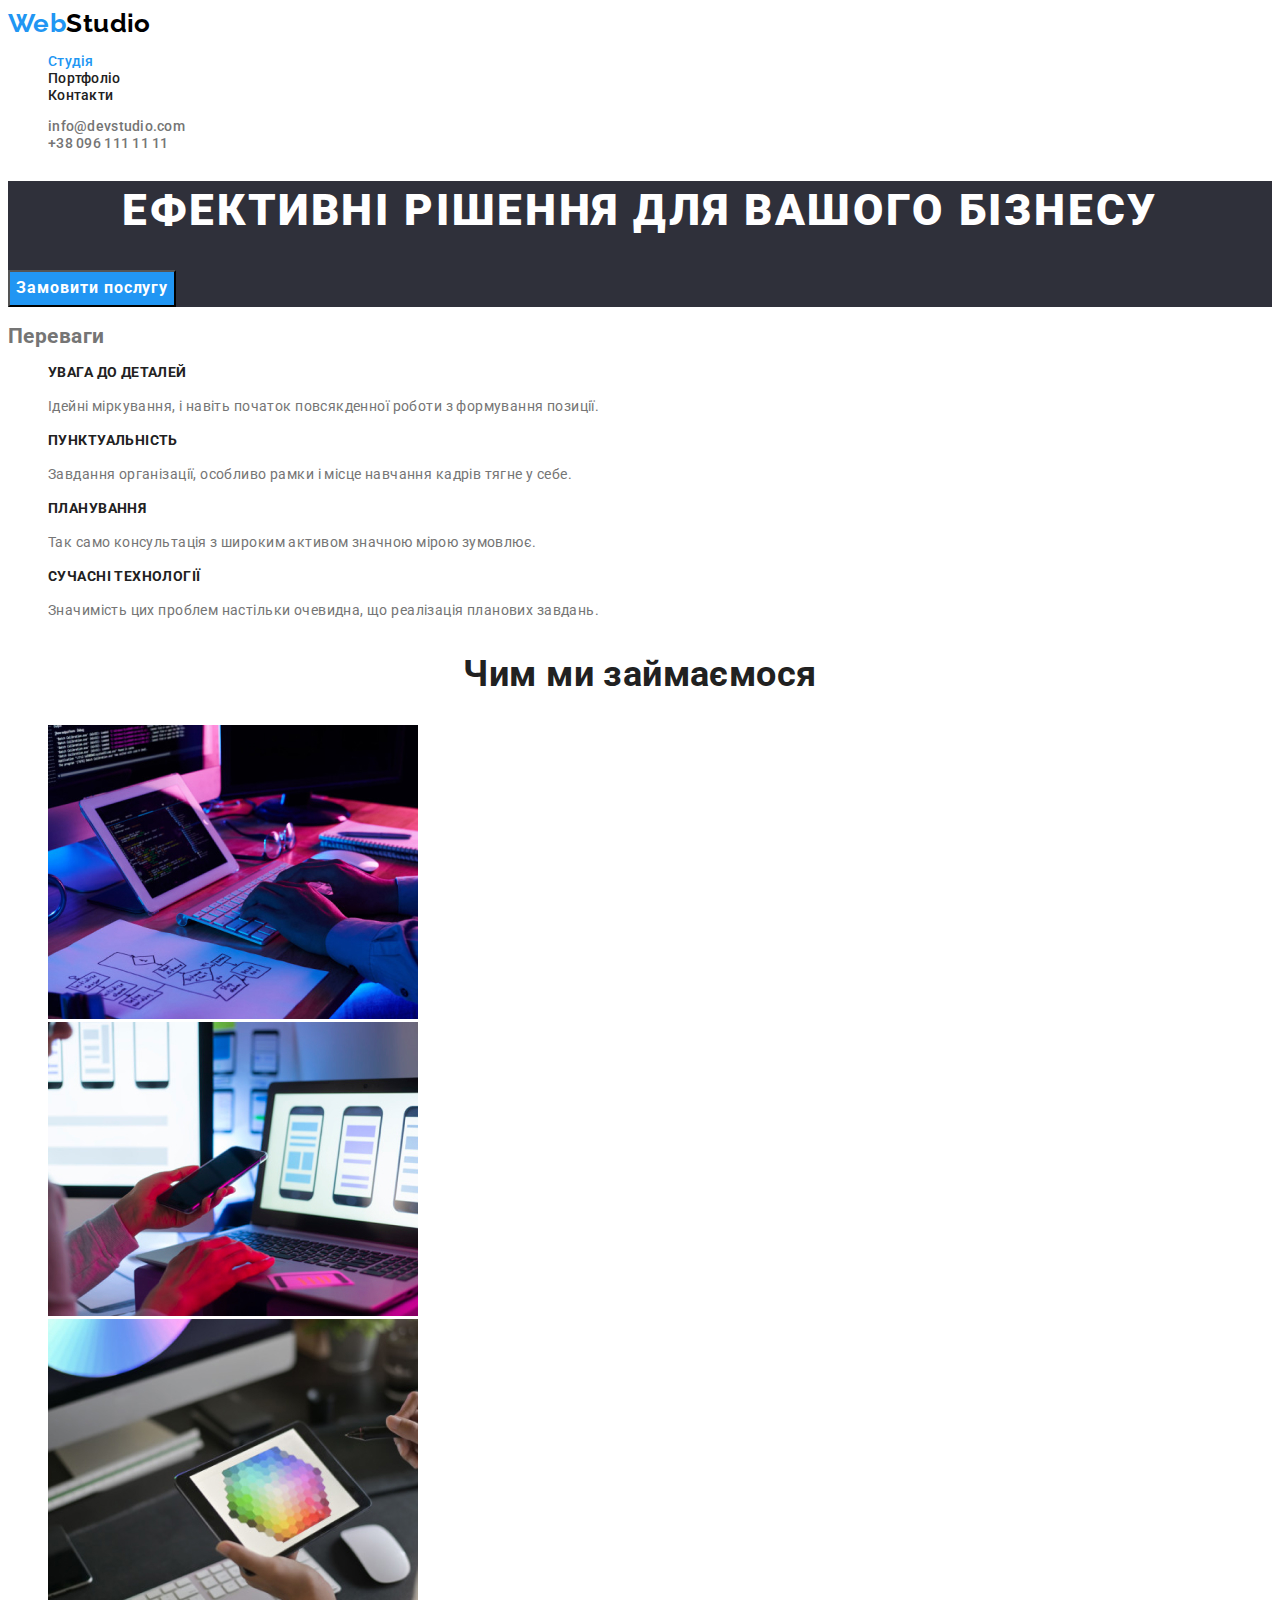
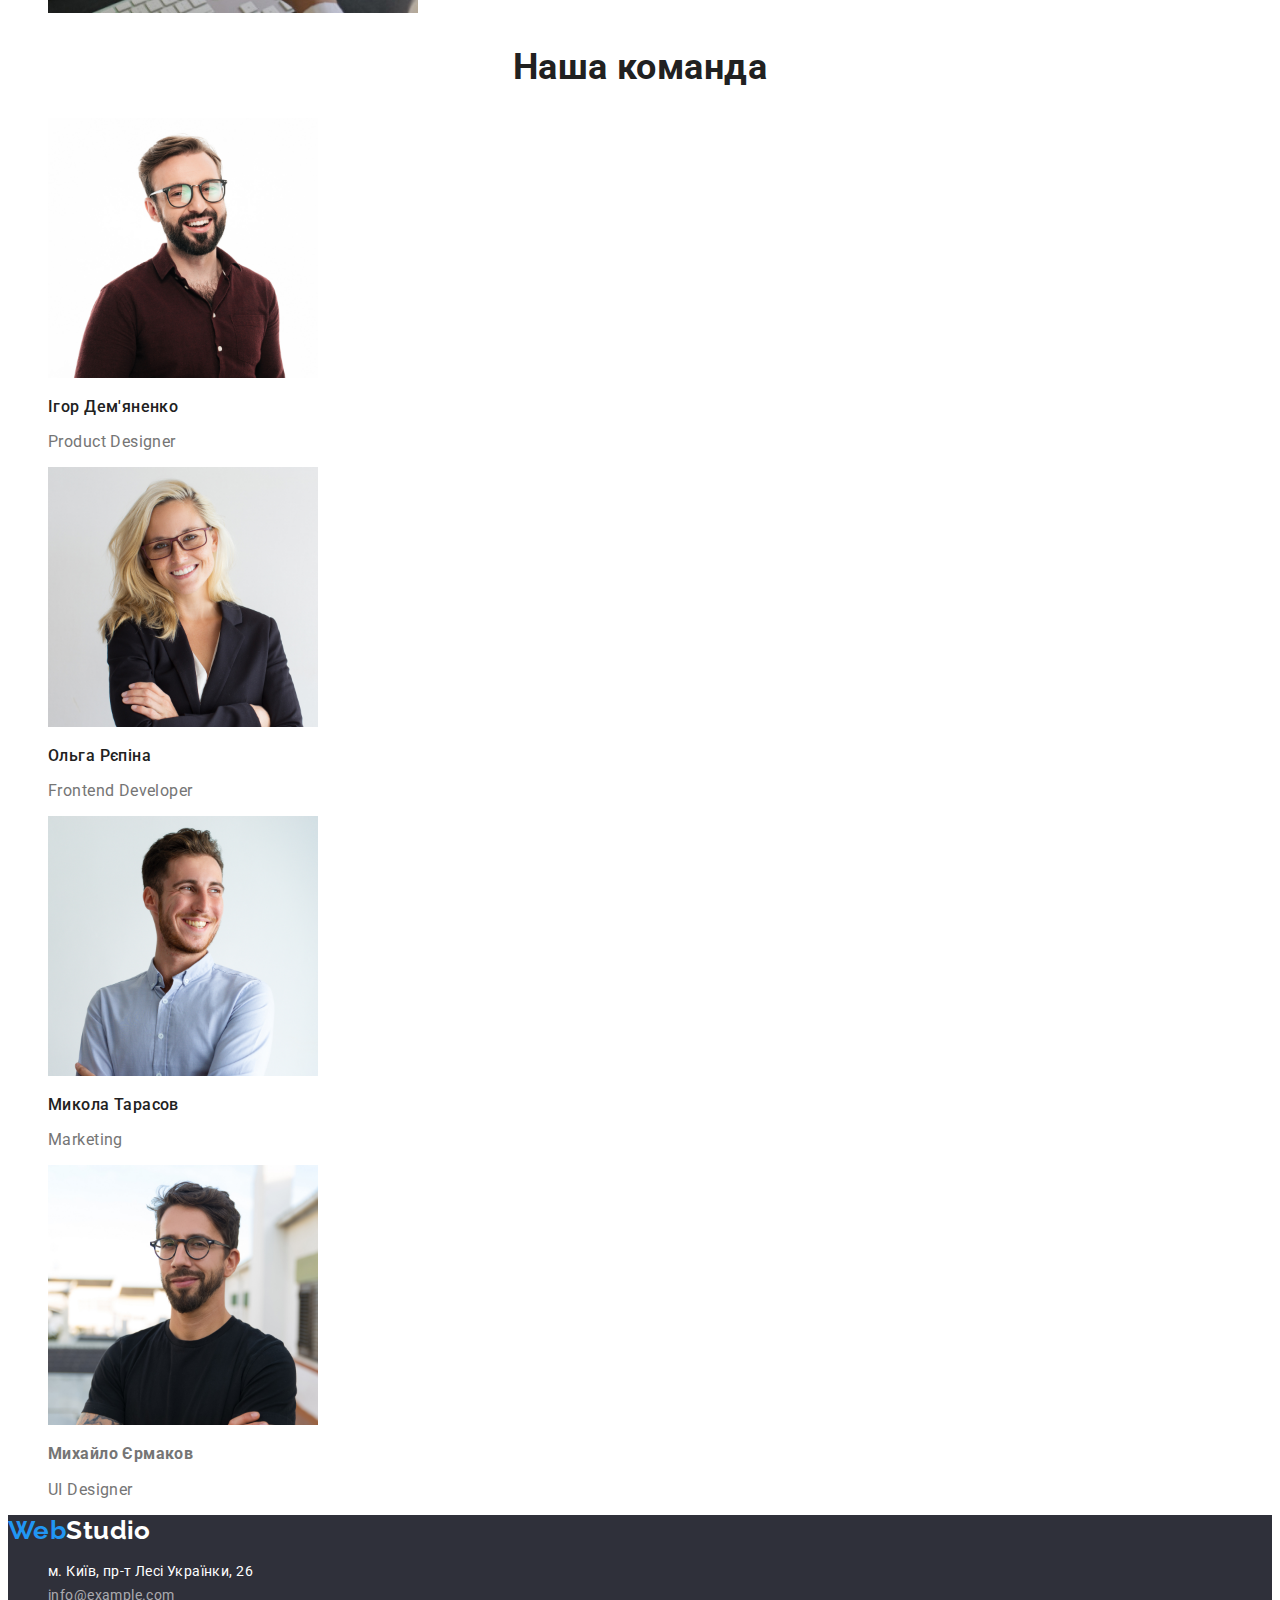
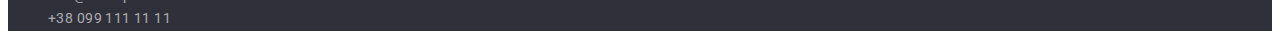
<file: index.html>
<!DOCTYPE html>
<html lang="uk">
  <head>
    <meta charset="UTF-8" />
    <meta http-equiv="X-UA-Compatible" content="IE=edge" />
    <meta name="viewport" content="width=device-width, initial-scale=1.0" />
    <title>WebStudio-2</title>
    <link
      href="https://fonts.googleapis.com/css2?family=Raleway:wght@700&family=Roboto:wght@400;500;700;900&display=swap"
      rel="stylesheet"
    />
    <link rel="stylesheet" href="./css/styles.css" />
  </head>
  <body>
    <!--Header-->
    <header class="header">
      <nav>
        <a href="./index.html" class="logo link"> <span>Web</span>Studio </a>

        <ul class="site-nav list">
          <li><a href="./index.html" class="link current">Студія</a></li>
          <li><a href="./portfolio.html" class="link">Портфоліо</a></li>
          <li><a href="" class="link">Контакти</a></li>
        </ul>
      </nav>

      <ul class="contact list">
        <li>
          <a href="mailto:info@devstudio.com" class="link"
            >info@devstudio.com</a
          >
        </li>
        <li><a href="tel:+380961111111" class="link">+38 096 111 11 11</a></li>
      </ul>
    </header>
    <main>
      <!--Hero section-->
      <section class="hero">
        <h1 class="hero-title">Ефективні рішення для вашого бізнесу</h1>

        <button type="button" class="button">Замовити послугу</button>
      </section>

      <!--Features section-->
      <section class="feature">
        <h2 class="feature-hidden">Переваги</h2>
        <ul class="feature list">
          <li>
            <h3 class="sub-title">УВАГА ДО ДЕТАЛЕЙ</h3>
            <p class="text">
              Ідейні міркування, і навіть початок повсякденної роботи з
              формування позиції.
            </p>
          </li>
          <li>
            <h3 class="sub-title">ПУНКТУАЛЬНІСТЬ</h3>
            <p class="text">
              Завдання організації, особливо рамки і місце навчання кадрів тягне
              у себе.
            </p>
          </li>
          <li>
            <h3 class="sub-title">ПЛАНУВАННЯ</h3>
            <p class="text">
              Так само консультація з широким активом значною мірою зумовлює.
            </p>
          </li>
          <li>
            <h3 class="sub-title">СУЧАСНІ ТЕХНОЛОГІЇ</h3>
            <p class="text">
              Значимість цих проблем настільки очевидна, що реалізація планових
              завдань.
            </p>
          </li>
        </ul>
      </section>

      <!--Examples section-->
      <section class="examples">
        <h2 class="examples-title">Чим ми займаємося</h2>
        <ul class="examples list">
          <li>
            <img
              src="./images/img-1.jpg"
              alt="Руки друкують текст, який можна побачити на айпаді"
              width="370"
              height="294"
            />
          </li>
          <li>
            <img
              src="./images/img-2.jpg"
              alt="Телефон у руках, а на ноутбуці макети"
              width="370"
              height="294"
            />
          </li>
          <li>
            <img
              src="./images/img-3.jpg"
              alt="Руки з айпадом, у якому зображена сітка кольорів"
              width="370"
              height="294"
            />
          </li>
        </ul>
      </section>

      <!--Team section-->
      <section class="team">
        <h2 class="team-title">Наша команда</h2>
        <ul class="team list">
          <li>
            <img src="./images/igor.jpg" alt="Ігор Демʼяненко - член команди"
            width="270 height="260" />
            <h3 class="subtitle">Ігор Дем'яненко</h3>
            <p class="position">Product Designer</p>
          </li>
          <li>
            <img
              src="./images/olga.jpg"
              alt="Ольга Рєпіна - член команди"
              width="270"
              height="260"
            />
            <h3 class="subtitle">Ольга Рєпіна</h3>
            <p class="position">Frontend Developer</p>
          </li>
          <li>
            <img
              src="./images/mykola.jpg"
              alt="Микола Тарасов - член команди"
              width="270"
              height="260"
            />
            <h3 class="subtitle">Микола Тарасов</h3>
            <p class="position">Marketing</p>
          </li>
          <li>
            <img
              src="./images/myhaylo.jpg"
              alt="Михайло Єрмаков - член команди"
              width="270"
              height="260"
            />
            <h3 class="subtitleposition">Михайло Єрмаков</h3>
            <p class="position">UI Designer</p>
          </li>
        </ul>
      </section>
    </main>

    <!--Footer-->
    <footer class="footer">
      <a href="./index.html" class="logo link"> <span>Web</span>Studio </a>

      <address>
        <ul class="address list">
          <li><a href="" class="link">м. Київ, пр-т Лесі Українки, 26</a></li>
          <li>
            <a href="mailto:info@example.com" class="link add"
              >info@example.com</a
            >
          </li>
          <li>
            <a href="tel:+380991111111" class="link add">+38 099 111 11 11</a>
          </li>
        </ul>
      </address>
    </footer>
  </body>
</html>
</file>
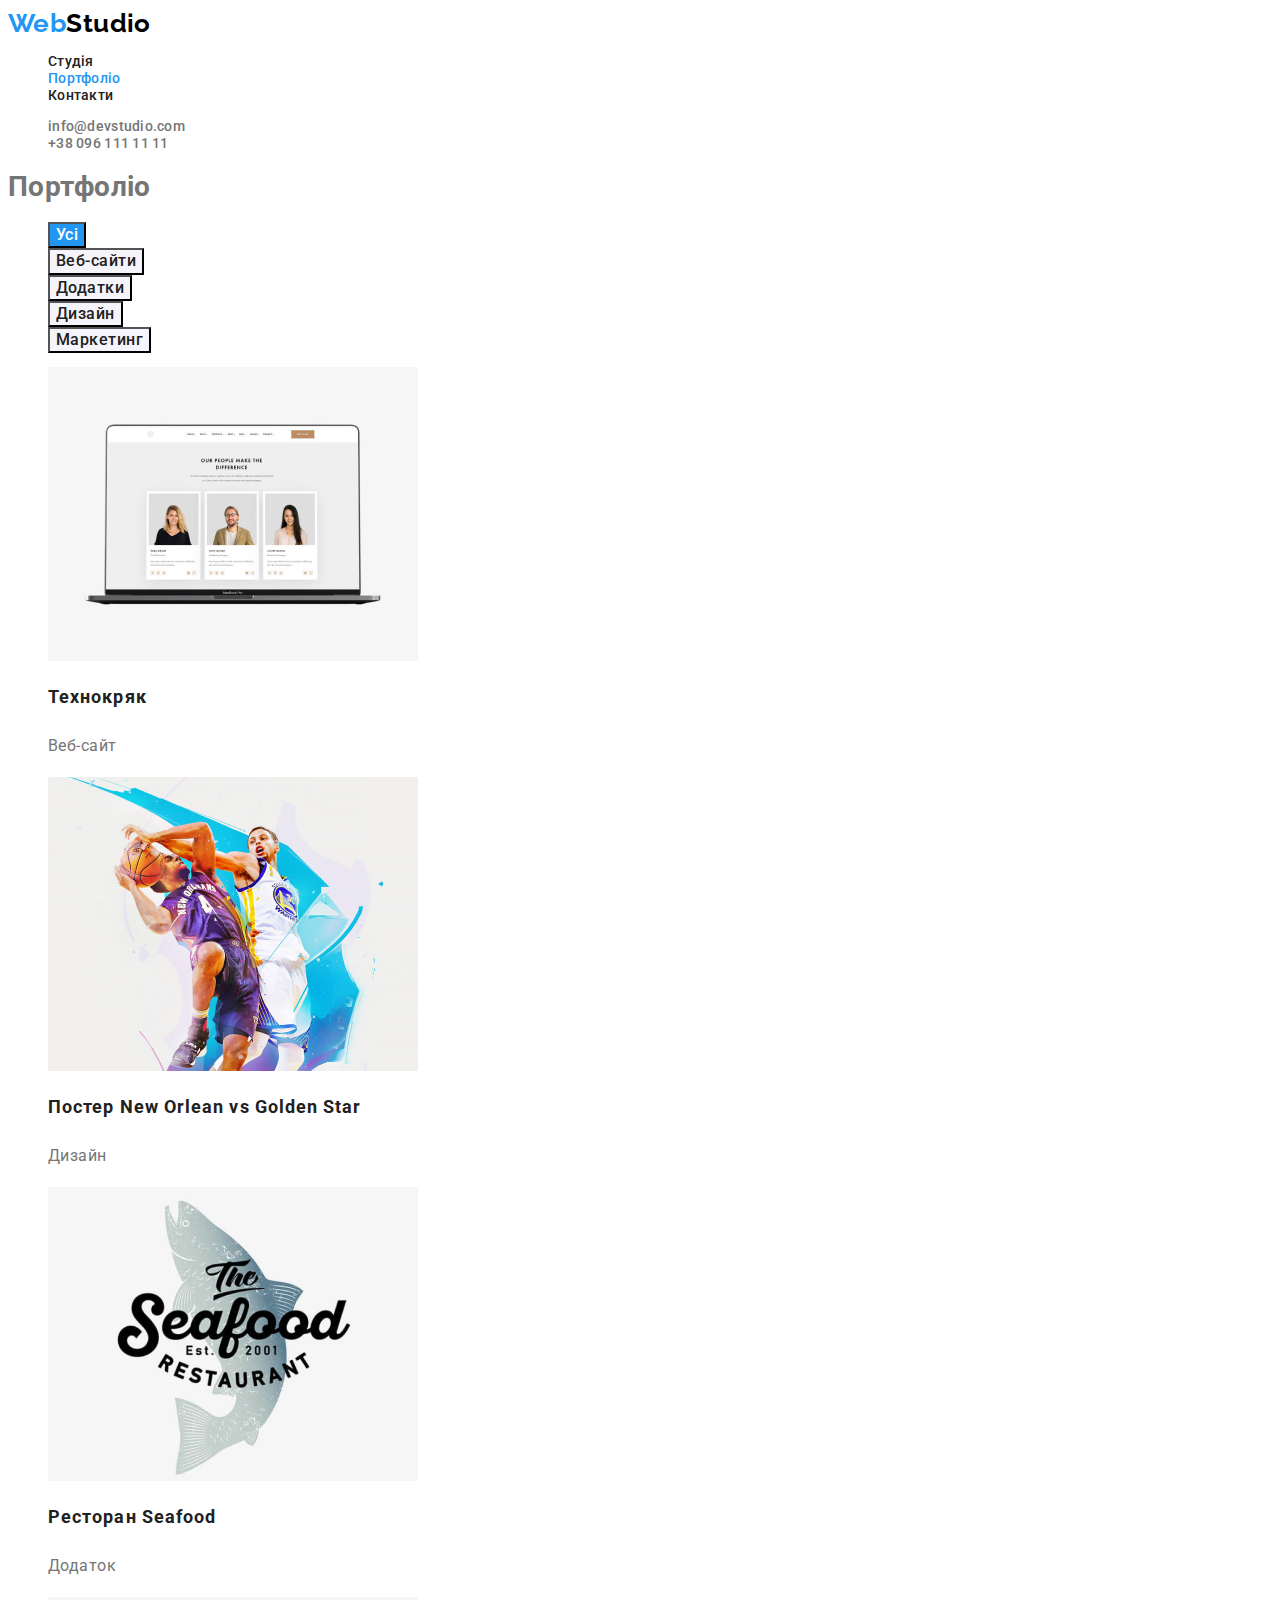
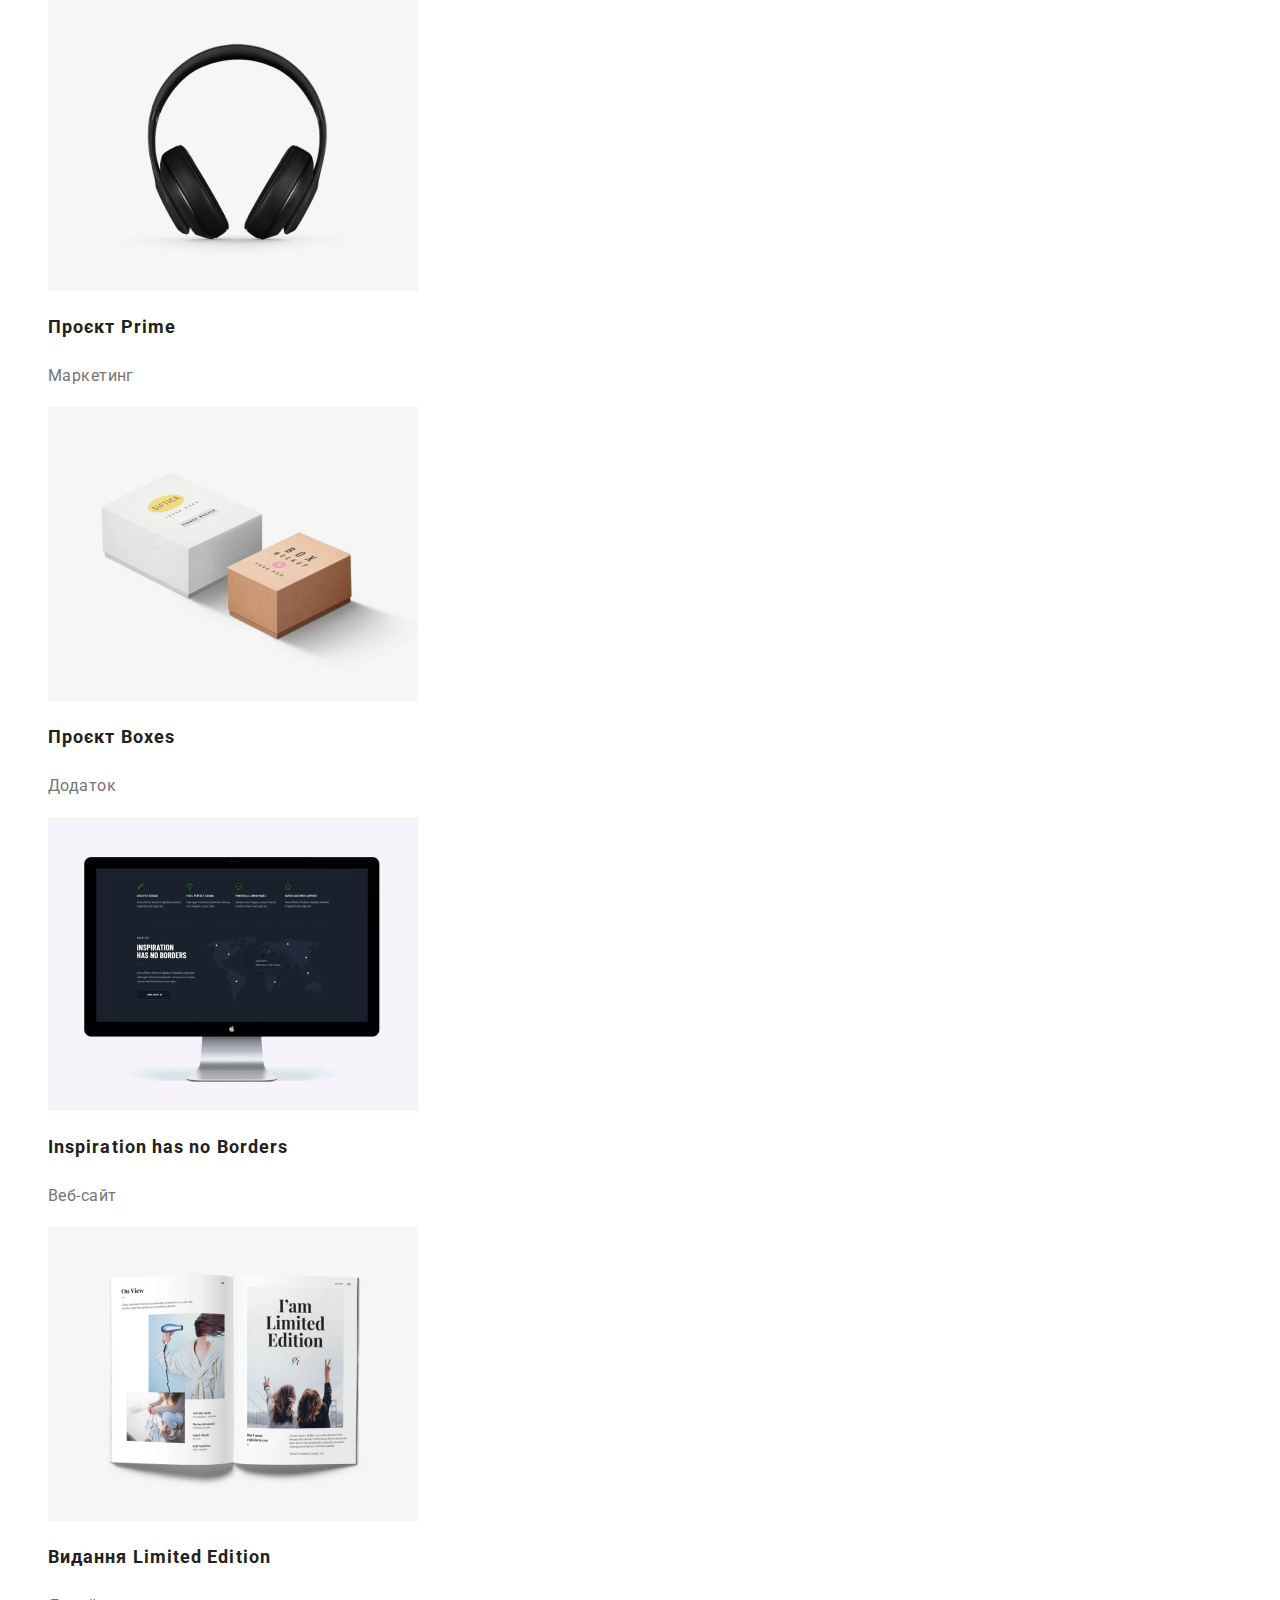
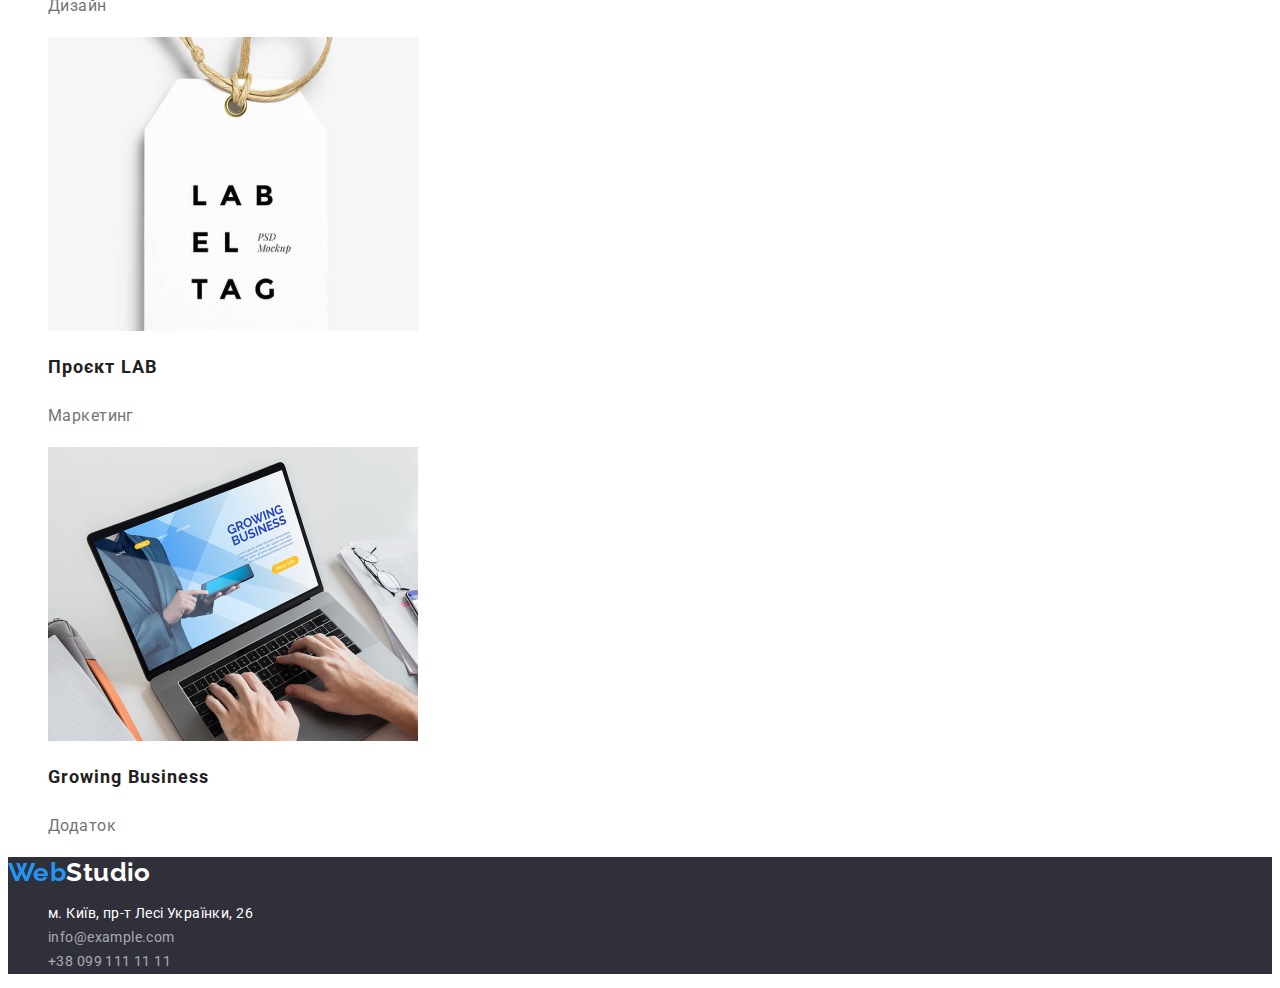
<file: portfolio.html>
<!DOCTYPE html>
<html lang="uk">
  <head>
    <meta charset="UTF-8" />
    <meta http-equiv="X-UA-Compatible" content="IE=edge" />
    <meta name="viewport" content="width=device-width, initial-scale=1.0" />
    <title>WebStudio-2</title>
    <link
      href="https://fonts.googleapis.com/css2?family=Raleway:wght@700&family=Roboto:wght@400;500;700;900&display=swap"
      rel="stylesheet"
    />
    <link rel="stylesheet" href="./css/styles.css" />
  </head>
  <body>
    <!--Header-->
    <header class="header">
      <nav>
        <a href="./index.html" class="logo link"> <span>Web</span>Studio </a>
        <ul class="site-nav list">
          <li><a href="./index.html" class="link">Студія</a></li>
          <li><a href="./portfolio.html" class="link current">Портфоліо</a></li>
          <li><a href="" class="link">Контакти</a></li>
        </ul>
      </nav>

      <ul class="contact list">
        <li>
          <a href="mailto:info@devstudio.com" class="link"
            >info@devstudio.com</a
          >
        </li>
        <li><a href="tel:+380961111111" class="link">+38 096 111 11 11</a></li>
      </ul>
    </header>

    <main>
      <section class="portfolio">
        <h1 class="portfolio-hidden">Портфоліо</h1>
        <ul class="filtration list">
          <li><button type="button" class="button current">Усі</button></li>
          <li><button type="button" class="button">Веб-сайти</button></li>
          <li><button type="button" class="button">Додатки</button></li>
          <li><button type="button" class="button">Дизайн</button></li>
          <li><button type="button" class="button">Маркетинг</button></li>
        </ul>

        <ul class="example list">
          <li>
            <img
              src="./images/portfolio-1.jpg"
              alt="Макет сайту на ноутбуці"
              width="370"
              height="294"
            />
            <h2 class="portfolio-title">Технокряк</h2>
            <p class="text">Веб-сайт</p>
          </li>
          <li>
            <img
              src="./images/portfolio-2.jpg"
              alt="Два баскетболісти та мʼяч"
              width="370"
              height="294"
            />
            <h2 class="portfolio-title">Постер New Orlean vs Golden Star</h2>
            <p class="text">Дизайн</p>
          </li>
          <li>
            <img
              src="./images/portfolio-3.jpg"
              alt="Лого рибного ресторану"
              width="370"
              height="294"
            />
            <h2 class="portfolio-title">Ресторан Seafood</h2>
            <p class="text">Додаток</p>
          </li>
          <li>
            <img
              src="./images/portfolio-4.jpg"
              alt="Навушники"
              width="370"
              height="294"
            />
            <h2 class="portfolio-title">Проєкт Prime</h2>
            <p class="text">Маркетинг</p>
          </li>
          <li>
            <img
              src="./images/portfolio-5.jpg"
              alt="Макет двух боксів"
              width="370"
              height="294"
            />
            <h2 class="portfolio-title">Проєкт Boxes</h2>
            <p class="text">Додаток</p>
          </li>
          <li>
            <img
              src="./images/portfolio-6.jpg"
              alt="Монітор з зображенням сайту"
              width="370"
              height="294"
            />
            <h2 class="portfolio-title">Inspiration has no Borders</h2>
            <p class="text">Веб-сайт</p>
          </li>
          <li>
            <img
              src="./images/portfolio-7.jpg"
              alt="Відкрита книга зі статею"
              width="370"
              height="294"
            />
            <h2 class="portfolio-title">Видання Limited Edition</h2>
            <p class="text">Дизайн</p>
          </li>
          <li>
            <img
              src="./images/portfolio-8.jpg"
              alt="Лебл з логотипом"
              width="370"
              height="294"
            />
            <h2 class="portfolio-title">Проєкт LAB</h2>
            <p class="text">Маркетинг</p>
          </li>
          <li>
            <img
              src="./images/portfolio-9.jpg"
              alt="Ноутбук з презентацією"
              width="370"
              height="294"
            />
            <h2 class="portfolio-title">Growing Business</h2>
            <p class="text">Додаток</p>
          </li>
        </ul>
      </section>
    </main>

    <!--Footer-->
    <footer class="footer">
      <a href="./index.html" class="logo link"> <span>Web</span>Studio </a>

      <address>
        <ul class="address list">
          <li><a href="" class="link">м. Київ, пр-т Лесі Українки, 26</a></li>
          <li>
            <a href="mailto:info@example.com" class="link add"
              >info@example.com</a
            >
          </li>
          <li>
            <a href="tel:+380991111111" class="link add">+38 099 111 11 11</a>
          </li>
        </ul>
      </address>
    </footer>
  </body>
</html>
</file>
<file: css/styles.css>
/* #212121 h3-h2 */
/* #757575 p  */
/* #2196F3 accent */
/* #2F303A first section back */
/* #FFFFFF address */
/* rgba(255, 255, 255, 0.6) address(mail, phone) */
/* #F5F4FA buttons back */
/* #F5F5F5 main back color */
/* #F5F4FA secondary back color */
/* #2F303A footer and option back */

:root {
    --primary-text-color: #757575;
    --title-text-color: #212121;
    --accent-color: #2196F3;
    --primary-bg-color: #F5F5F5;
    --secondary-bg-color: #F5F4FA;
    --white-color: #FFFFFF;
    --logo-color: #000000;
    --hero-bg-color: #2F303A;
}

body {
    background-color: var(--white-color);
    color: var(--primary-text-color);

    font-family: Roboto, sans-serif;
    letter-spacing: 0.03em;
    font-size: 14px;
}

.list {
    list-style: none;
}

.link {
    text-decoration: none;
}

/* header and footer */

/* logo */
.header .logo {
    color: var(--logo-color);

    font-family: Raleway;
    font-weight: 700;
    font-size: 26px;
    line-height: 1.19;
}

.logo span {
    color: var(--accent-color);
}

.footer {
    background-color: var(--hero-bg-color);
}

.footer .logo {
    color: var(--white-color);

    font-family: Raleway;
    font-weight: 700;
    font-size: 26px;
    line-height: 1.19;
}

/* site nav header */

.site-nav .link {
    color: var(--title-text-color);

    font-weight: 500;
    line-height: 1.14;
    letter-spacing: 0.02em;
}

.site-nav .link.current {
    color: var(--accent-color);
}

.site-nav .link:hover,
.site-nav .link:focus {
    color: var(--accent-color);
}

.contact .link {
    color: var(--primary-text-color);

    font-weight: 500;
    line-height: 1.14;
    letter-spacing: 0.02em;
}

.contact .link:hover,
.contact .link:focus {
    color: var(--accent-color);
}

.address .link {
    color: var(--white-color);

    line-height: 1.71;
    font-style: normal;
}

.address .link.add {
    color: rgba(255, 255, 255, 0.6);
}

.address .link.add:hover,
.address .link.add:focus {
    color: var(--accent-color);
}

/* index.html */

/* hero */

.hero {
    background-color: var(--hero-bg-color);
}

.hero-title {
    color: var(--white-color);

    font-weight: 900;
    font-size: 44px;
    line-height: 1.36;
    text-align: center;
    letter-spacing: 0.06em;
    text-transform: uppercase;
}

.hero .button {
    background-color: var(--accent-color);
    color: var(--white-color);
    cursor: pointer;

    font-family: inherit;
    font-weight: 700;
    font-size: 16px;
    line-height: 1.88;
    display: flex;
    align-items: center;
    text-align: center;
    letter-spacing: 0.06em;
}

/* example and team titles */

.team-title,
.examples-title {
    color: var(--title-text-color);

    font-size: 36px;
    line-height: 1.17;
    text-align: center;
}

/* feature */

.feature .sub-title {
    color: var(--title-text-color);

    font-size: 14px;
    font-weight: 700;
    line-height: 1.14;
    text-transform: uppercase;
}

.feature .text {
    line-height: 1.71;
}

/* team */

.team .subtitle {
    color: var(--title-text-color);

    font-weight: 500;
    font-size: 16px;
    line-height: 1.19;
}

.team .position {
    font-size: 16px;
    line-height: 1.19;
}

/* portfolio.html */

.filtration .button {
    background-color: var(--secondary-bg-color);
    color: var(--title-text-color);
    cursor: pointer;

    font-family: inherit;
    font-weight: 500;
    font-size: 16px;
    line-height: 1.26;
    letter-spacing: 0.03em;
}

.filtration .button:hover,
.filtration .button:focus {
    background-color: var(--accent-color);
    color: var(--white-color);
}

.filtration .button.current {
    background-color: var(--accent-color);
    color: var(--white-color);
}

.portfolio-title {
    color: var(--title-text-color);

    font-size: 18px;
    line-height: 2;
    letter-spacing: 0.06em;
}

.example .text {
    font-size: 16px;
    line-height: 1.88;
}
</file>
